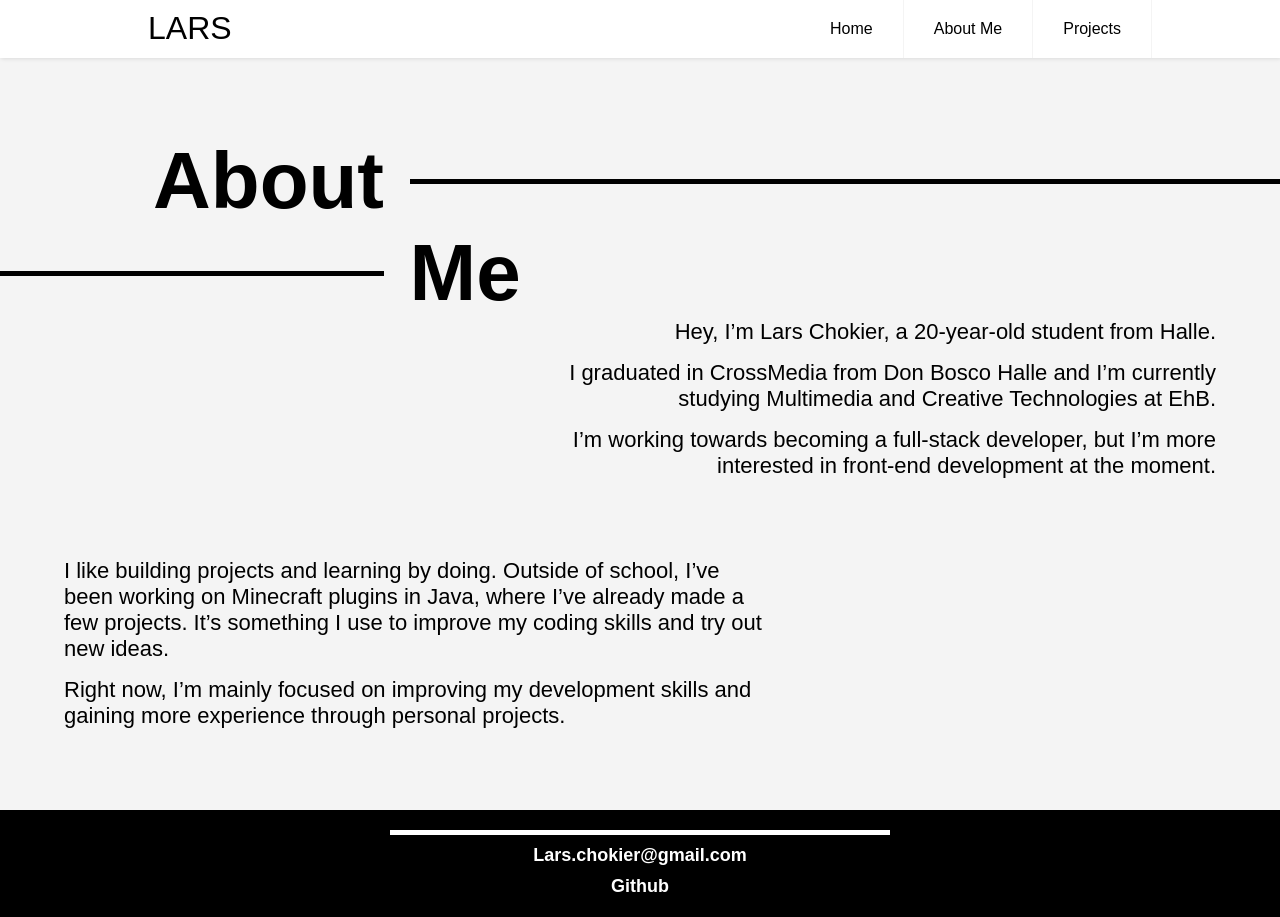
<file: pages/about_me.html>
<!doctype html>
<html lang="en">
  <head>
    <meta charset="UTF-8" />
    <meta name="viewport" content="width=device-width, initial-scale=1.0" />
    <link rel="stylesheet" href="../css/style.css" />
    <title>Portfolio</title>
  </head>
  <body>
    <nav class="nav">
      <a href="../index.html" class="logo">LARS</a>
      <input class="menu-btn" type="checkbox" id="menu-btn" />
      <label class="menu-icon" for="menu-btn"
        ><span class="navicon"></span
      ></label>
      <ul class="menu">
        <li><a href="../index.html">Home</a></li>
        <li><a href="about_me.html">About Me</a></li>
        <li><a href="projects.html">Projects</a></li>
      </ul>
    </nav>
    <section class="AboutMe">
      <section>
        <h1>About</h1>
        <span></span>
      </section>
      <section>
        <span></span>
        <h1>Me</h1>
      </section>
      <p class="aboutmeright">
        Hey, I’m Lars Chokier, a 20-year-old student from Halle.
      </p>
      <p class="aboutmeright">
        I graduated in CrossMedia from Don Bosco Halle and I’m currently
        studying Multimedia and Creative Technologies at EhB.
      </p>
      <p class="aboutmeright">
        I’m working towards becoming a full-stack developer, but I’m more
        interested in front-end development at the moment.
      </p>
      <p class="aboutmeleft">
        I like building projects and learning by doing. Outside of school, I’ve
        been working on Minecraft plugins in Java, where I’ve already made a few
        projects. It’s something I use to improve my coding skills and try out
        new ideas.
      </p>
      <p class="aboutmeleft">
        Right now, I’m mainly focused on improving my development skills and
        gaining more experience through personal projects.
      </p>
    </section>

    <footer class="footer">
      <span></span>
      <a href="mailto:lars.chokier@gmail.com" class="contact__link">
        Lars.chokier@gmail.com
      </a>
      <a href="https://github.com/LarsChokier">Github</a>
    </footer>
  </body>
</html>
</file>
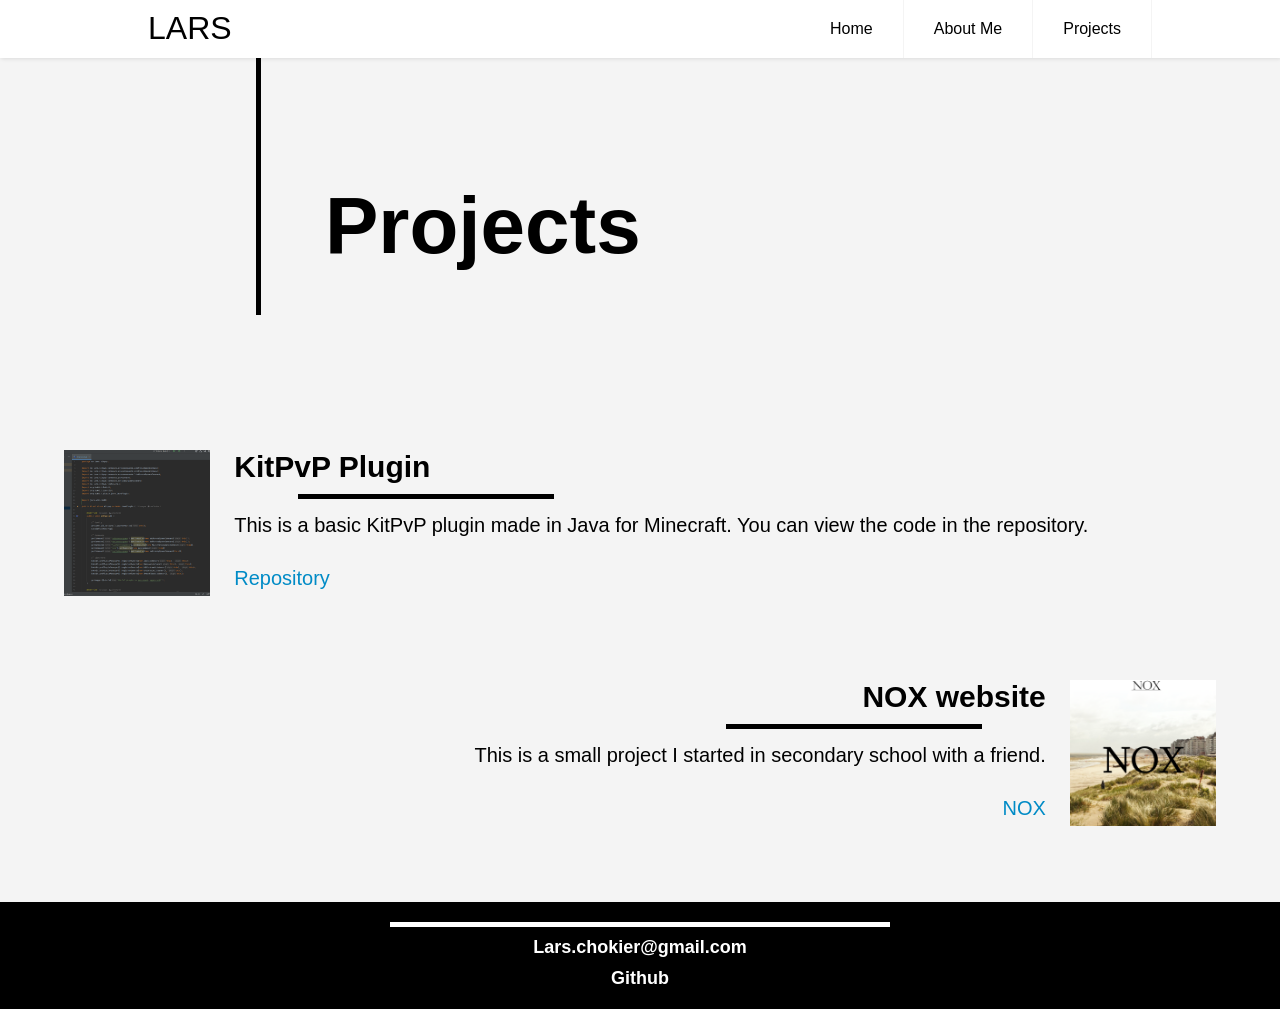
<file: pages/projects.html>
<!doctype html>
<html lang="en">
  <head>
    <meta charset="UTF-8" />
    <meta name="viewport" content="width=device-width, initial-scale=1.0" />
    <link rel="stylesheet" href="../css/style.css" />
    <title>Portfolio</title>
  </head>
  <body>
    <nav class="nav">
      <a href="../index.html" class="logo">LARS</a>
      <input class="menu-btn" type="checkbox" id="menu-btn" />
      <label class="menu-icon" for="menu-btn"
        ><span class="navicon"></span
      ></label>
      <ul class="menu">
        <li><a href="../index.html">Home</a></li>
        <li><a href="about_me.html">About Me</a></li>
        <li><a href="projects.html">Projects</a></li>
      </ul>
    </nav>
    <header class="skillsHeader">
      <span></span>
      <h1>Projects</h1>
    </header>
    <section class="projects">
      <section class="prright">
        <img src="../images/KitpvpCode.png" alt="" />
        <h2>KitPvP Plugin</h2>
        <span></span>
        <p>
          This is a basic KitPvP plugin made in Java for Minecraft. You can view
          the code in the repository.
        </p>
        <a href="https://github.com/LarsChokier/kitpvp.git">Repository</a>
      </section>

      <section class="prleft">
        <img src="../images/NOX.png" alt="" />
        <h2>NOX website</h2>
        <span></span>
        <p>
          This is a small project I started in secondary school with a friend.
        </p>
        <a href="../projects/NOX/index.html">NOX</a>
      </section>
    </section>
    <footer class="footer">
      <span></span>
      <a href="mailto:lars.chokier@gmail.com" class="contact__link">
        Lars.chokier@gmail.com
      </a>
      <a href="https://github.com/LarsChokier">Github</a>
    </footer>
  </body>
</html>
</file>
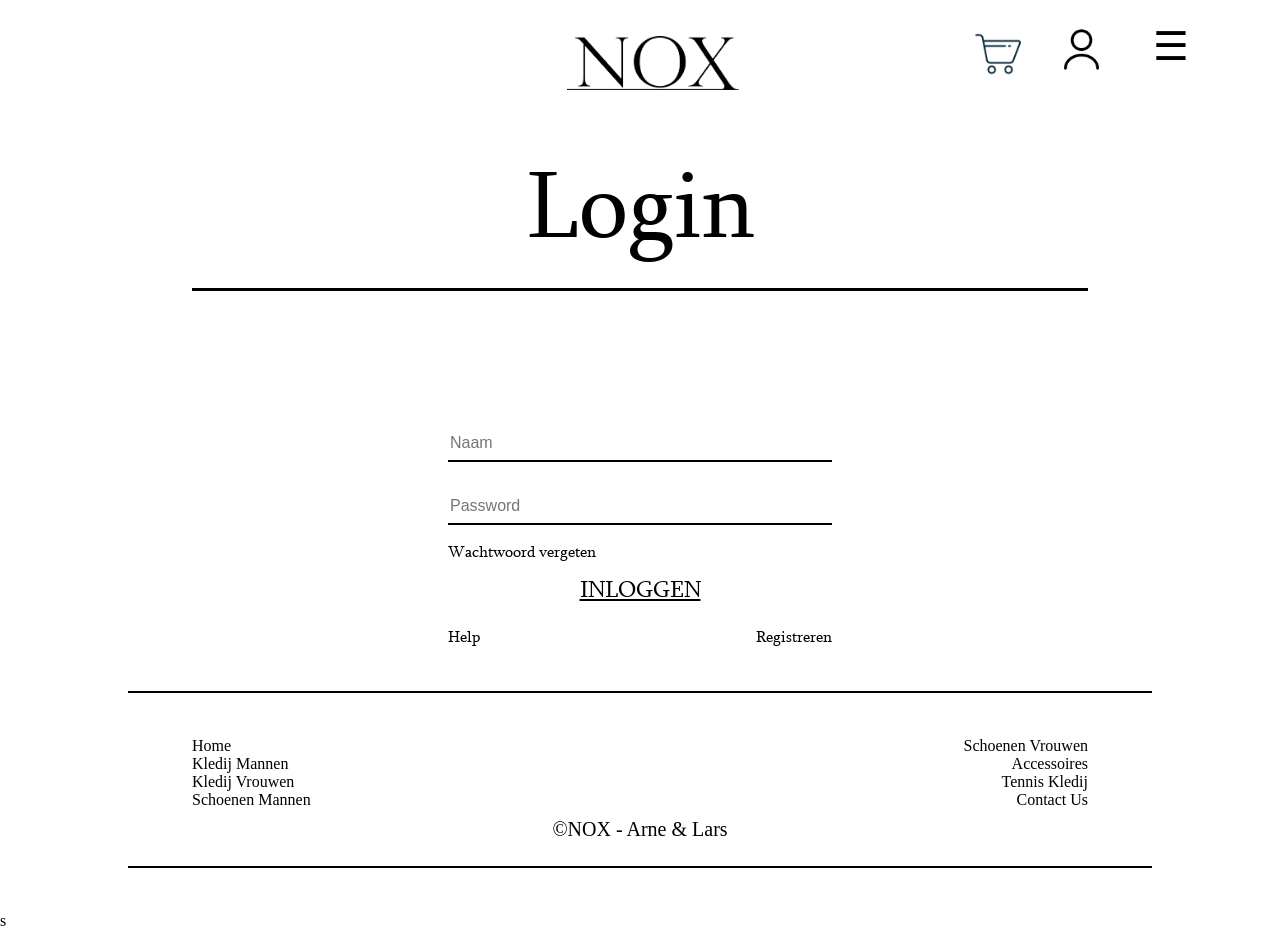
<file: projects/NOX/paginas/login.html>
<!DOCTYPE html>
<html lang="nl">

<head>
    <!-- https://larschokier.be/opdrachten/NOX_Lars/index.html -->
    <meta charset="UTF-8">
    <meta name="viewport" content="width=device-width, initial-scale=1.0">
    <link rel="stylesheet" href="../css/reset.css">
    <link rel="stylesheet" href="../css/style.css">
    <title>NOX</title>
    <meta name="viewport" content="width=device-width, initial-scale=1.0">
</head>

<body>
    <header>
        <nav>
            <a href="../index.html">
                <figure class="logoN"></figure>
            </a>
            <section>
                <p class="Menu" id="hamburgerButton">☰</p>
                <a href="login.html"><figure class="user"></figure></a>
                <a href="winkelmandje.html"><figure class="mandje"></figure></a>
            </section>
        </nav>
        <section class="wkhead">
                <h1>Login</h1>
                <span></span>
        </section>
    </header>
    <article class="login">
        <section class="loginInputs">
                <input type="text" name="name" placeholder="Naam" id="naamInput" autocomplete="off">
                <input type="password" name="Password" placeholder="Password" id="passwordInput">
        </section>
        <section class="loginBB">
            <a href=""><p>Wachtwoord vergeten</p></a>
            <a href=""><h3>INLOGGEN</h3></a>
            <a href=""><p>Help</p></a>
            <a href=""><p>Registreren</p></a>
        </section>
    </article>
    <section class="HamburgerMenu">
        <section></section>
        <section>
            <img src="../afbeeldingen/LogoD1.png" alt="Logo NOX">
            <span></span>
            <a href="login.html">Login</a>
            <a href="../index.html">Home</a>
            <a href="winkelmandje.html">Winkelwagen</a>
            <span></span>
            <a href="#">Kledij Mannen</a>
            <a href="#">Kledij Vrouwen</a>
            <span></span>
            <a href="#">Schoenen Mannen</a>
            <a href="#">Schoenen Vrouwen</a>
            <span></span>
            <a href="#">Accesoires</a>
            <a href="#">Tennis Kledij</a>
        </section>
    </section>
    
    <footer>
        <span></span>
        <ul>
            <li><a href="../index.html">Home</a></li>
            <li><a href="#">Kledij Mannen</a></li>		
            <li><a href="#">Kledij Vrouwen</a></li>
            <li><a href="#">Schoenen Mannen</a></li>
        </ul>
        <ul>
            <li><a href="#">Schoenen Vrouwen</a></li>
            <li><a href="#">Accessoires</a></li>
            <li><a href="#">Tennis Kledij</a></li>
            <li><a href="#">Contact Us</a></li>
        </ul>
        <ul class="MFooter">
            <li><a href="index.html">Home</a></li>
            <li><a href="#">Kledij Mannen</a></li>
            <li><a href="#">Kledij Vrouwen</a></li>
            <li><a href="#">Schoenen Mannen</a></li>
            <li><a href="#">Schoenen Vrouwen</a></li>
            <li><a href="#">Accessoires</a></li>
            <li><a href="#">Tennis Kledij</a></li>
            <li><a href="#">Contact Us</a></li>
          </ul>
        <h3>©NOX - Arne & Lars</h3>
        <span></span>
    </footer>
    
    <script>
        const menuBtn = document.getElementById('hamburgerButton');
        const menu = document.querySelector('.HamburgerMenu');
        const closeArea = document.querySelector('.HamburgerMenu section:nth-child(1)');
        const logo = document.querySelector('.logoN');
        const menuLogo = document.querySelector('.HamburgerMenu img');

        menuBtn.addEventListener('click', () => {
            menu.classList.toggle('active');
        });

        closeArea.addEventListener('click', () => {
            menu.classList.remove('active');
        });

        logo.addEventListener('click', () => {
            menu.classList.remove('active');
        });

        menuLogo.addEventListener('click', () => {
            menu.classList.remove('active');
        });
    </script>
</body>

</html>s
</file>
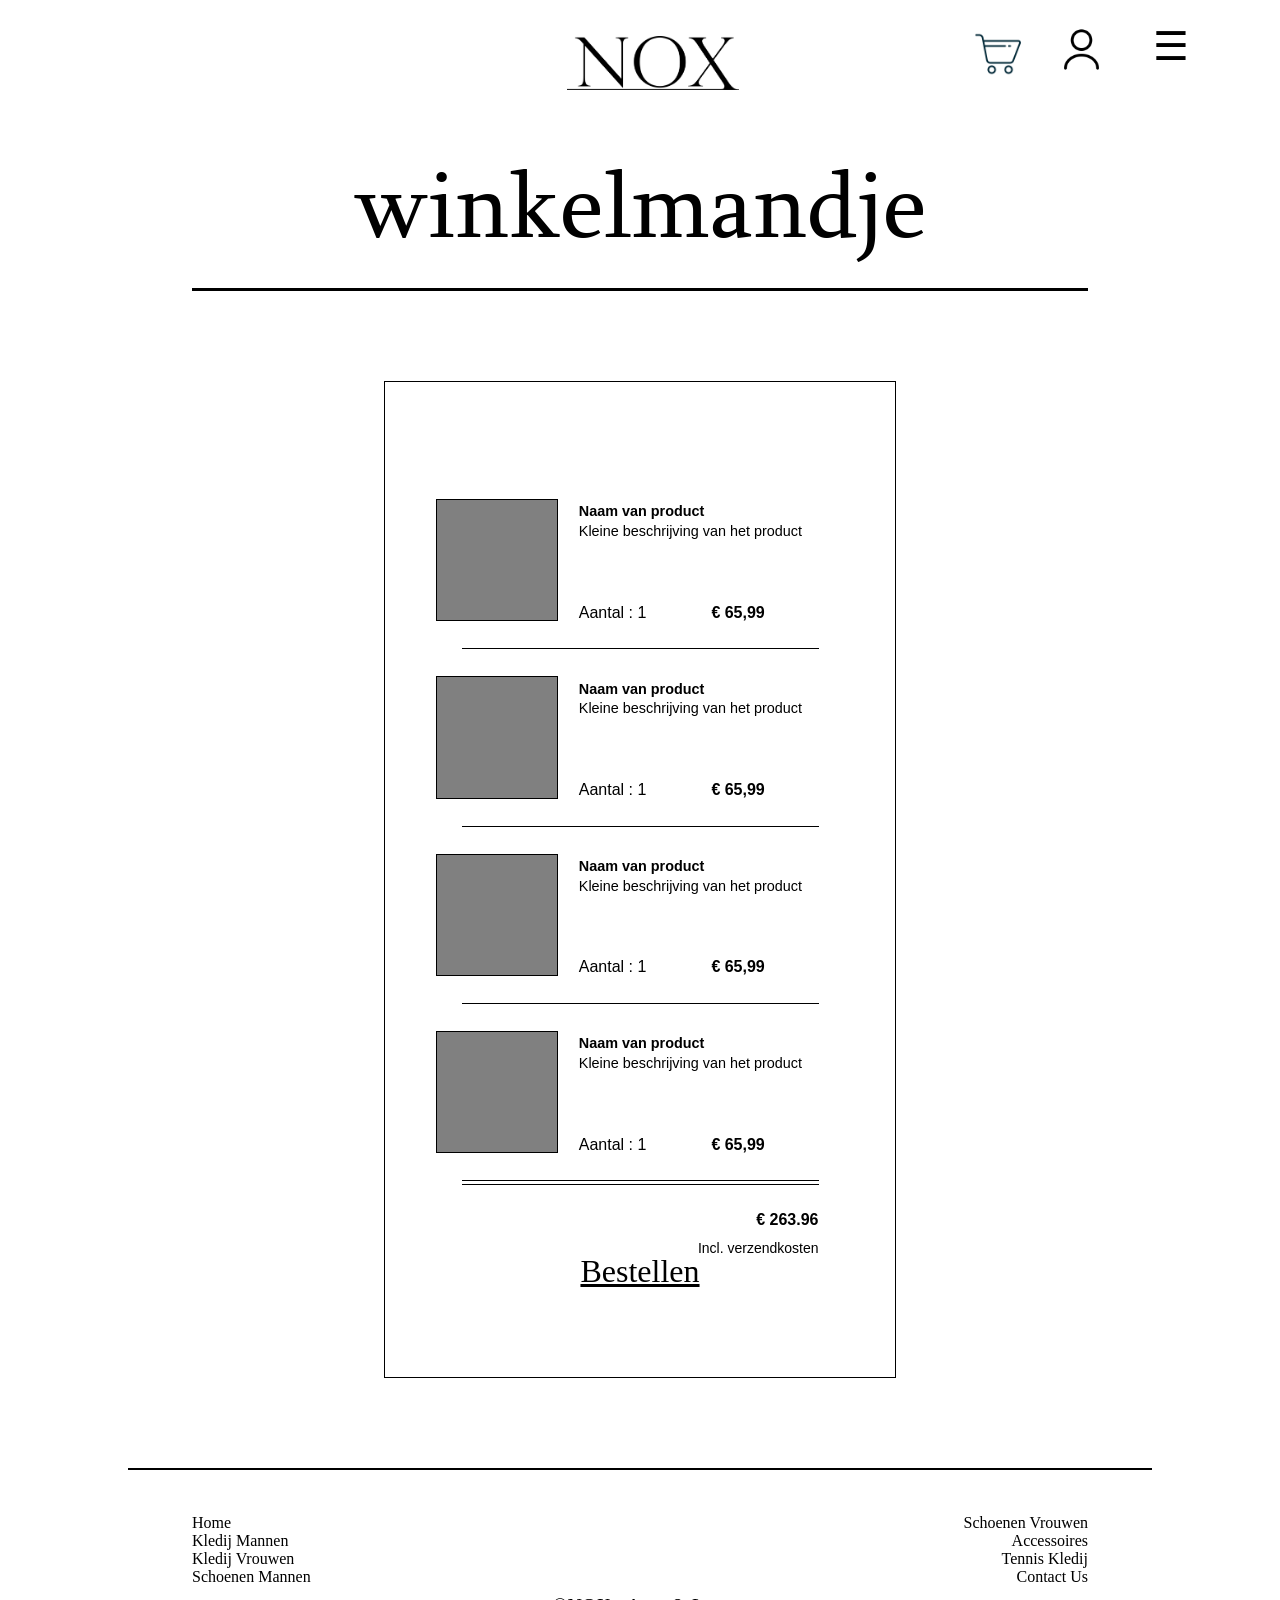
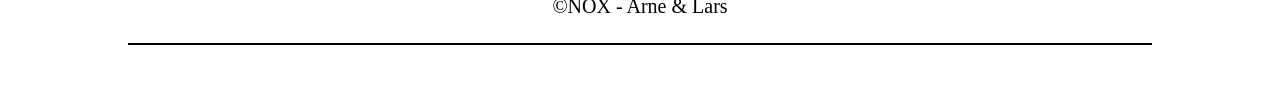
<file: projects/NOX/paginas/winkelmandje.html>
<!DOCTYPE html>
<html lang="nl">

<head>
    <!-- https://larschokier.be/opdrachten/NOX_Lars/index.html -->
    <meta charset="UTF-8">
    <meta name="viewport" content="width=device-width, initial-scale=1.0">
    <link rel="stylesheet" href="../css/reset.css">
    <link rel="stylesheet" href="../css/style.css">
    <title>NOX</title>
    <meta name="viewport" content="width=device-width, initial-scale=1.0">
</head>

<body>
    <header>
        <nav>
            <a href="../index.html">
                <figure class="logoN"></figure>
            </a>
            <section>
                <p class="Menu" id="hamburgerButton">☰</p>
                <a href="login.html"><figure class="user"></figure></a>
                <a href="winkelmandje.html"><figure class="mandje"></figure></a>
            </section>
        </nav>
        <section class="wkhead">
                <h1>winkelmandje</h1>
                <span></span>
        </section>
    </header>
    <article class="winkelwagenArt">
        <section class="winkCon">
            <section class="winkItem">
                <figure></figure>
                <section>
                    <p>Naam van product</p>
                    <p>Kleine beschrijving van het product</p>
                    <p>Aantal : 1</p>
                    <p>€ 65,99</p>
                </section>
            </section>
            <span></span>
            <section class="winkItem">
                <figure></figure>
                <section>
                    <p>Naam van product</p>
                    <p>Kleine beschrijving van het product</p>
                    <p>Aantal : 1</p>
                    <p>€ 65,99</p>
                </section>
            </section>
            <span></span>
            <section class="winkItem">
                <figure></figure>
                <section>
                    <p>Naam van product</p>
                    <p>Kleine beschrijving van het product</p>
                    <p>Aantal : 1</p>
                    <p>€ 65,99</p>
                </section>
            </section>
            <span></span>
            <section class="winkItem">
                <figure></figure>
                <section>
                    <p>Naam van product</p>
                    <p>Kleine beschrijving van het product</p>
                    <p>Aantal : 1</p>
                    <p>€ 65,99</p>
                </section>
            </section>
            <span></span>
            <span></span>
            <section class="Bestellen">
                <p>€ 263.96</p>
                <p>Incl. verzendkosten</p>
                <h3>Bestellen</h3>
            </section>
        </section>
    </article>
    <section class="HamburgerMenu">
        <section></section>
        <section>
            <img src="../afbeeldingen/LogoD1.png" alt="Logo NOX">
            <span></span>
            <a href="login.html">Login</a>
            <a href="../index.html">Home</a>
            <a href="winkelmandje.html">Winkelwagen</a>
            <span></span>
            <a href="#">Kledij Mannen</a>
            <a href="#">Kledij Vrouwen</a>
            <span></span>
            <a href="#">Schoenen Mannen</a>
            <a href="#">Schoenen Vrouwen</a>
            <span></span>
            <a href="#">Accesoires</a>
            <a href="#">Tennis Kledij</a>
        </section>
    </section>
    
    <footer>
        <span></span>
        <ul>
            <li><a href="../index.html">Home</a></li>
            <li><a href="#">Kledij Mannen</a></li>		
            <li><a href="#">Kledij Vrouwen</a></li>
            <li><a href="#">Schoenen Mannen</a></li>
        </ul>
        <ul>
            <li><a href="#">Schoenen Vrouwen</a></li>
            <li><a href="#">Accessoires</a></li>
            <li><a href="#">Tennis Kledij</a></li>
            <li><a href="#">Contact Us</a></li>
        </ul>
        <ul class="MFooter">
            <li><a href="index.html">Home</a></li>
            <li><a href="#">Kledij Mannen</a></li>
            <li><a href="#">Kledij Vrouwen</a></li>
            <li><a href="#">Schoenen Mannen</a></li>
            <li><a href="#">Schoenen Vrouwen</a></li>
            <li><a href="#">Accessoires</a></li>
            <li><a href="#">Tennis Kledij</a></li>
            <li><a href="#">Contact Us</a></li>
          </ul>
        <h3>©NOX - Arne & Lars</h3>
        <span></span>
    </footer>
    
    <script>
        const menuBtn = document.getElementById('hamburgerButton');
        const menu = document.querySelector('.HamburgerMenu');
        const closeArea = document.querySelector('.HamburgerMenu section:nth-child(1)');
        const logo = document.querySelector('.logoN');
        const menuLogo = document.querySelector('.HamburgerMenu img');

        menuBtn.addEventListener('click', () => {
            menu.classList.toggle('active');
        });

        closeArea.addEventListener('click', () => {
            menu.classList.remove('active');
        });

        logo.addEventListener('click', () => {
            menu.classList.remove('active');
        });

        menuLogo.addEventListener('click', () => {
            menu.classList.remove('active');
        });
    </script>
</body>

</html>
</file>
<file: css/style.css>
body {
  margin: 0;
  padding: 0;
  font-family: Helvetica, sans-serif;
  background-color: #f4f4f4;
}

a {
  color: #000;
}

/* header */

.nav {
  background-color: #fff;
  box-shadow: 1px 1px 4px 0 rgba(0, 0, 0, 0.1);
  position: fixed;
  top: 0;
  left: 0;
  width: 100%;
  z-index: 3;
  box-sizing: border-box;
  padding-left: 10%;
  padding-right: 10%;
}

.nav ul {
  margin: 0;
  padding: 0;
  list-style: none;
  overflow: hidden;
  background-color: #fff;
}

.nav li a {
  display: block;
  padding: 20px 20px;
  border-right: 1px solid #f4f4f4;
  text-decoration: none;
}

.nav li a:hover,
.nav .menu-btn:hover {
  background-color: #f4f4f4;
}

.nav .logo {
  display: block;
  float: left;
  font-size: 2em;
  padding: 10px 20px;
  text-decoration: none;
}

/* menu */

.nav .menu {
  clear: both;
  max-height: 0;
  transition: max-height 0.2s ease-out;
}

/* menu icon */

.nav .menu-icon {
  cursor: pointer;
  display: inline-block;
  float: right;
  padding: 28px 20px;
  position: relative;
  user-select: none;
}

.nav .menu-icon .navicon {
  background: #333;
  display: block;
  height: 2px;
  position: relative;
  transition: background 0.2s ease-out;
  width: 18px;
}

.nav .menu-icon .navicon:before,
.nav .menu-icon .navicon:after {
  background: #333;
  content: "";
  display: block;
  height: 100%;
  position: absolute;
  transition: all 0.2s ease-out;
  width: 100%;
}

.nav .menu-icon .navicon:before {
  top: 5px;
}

.nav .menu-icon .navicon:after {
  top: -5px;
}

/* menu btn */

.nav .menu-btn {
  display: none;
}

.nav .menu-btn:checked ~ .menu {
  max-height: 240px;
}

.nav .menu-btn:checked ~ .menu-icon .navicon {
  background: transparent;
}

.nav .menu-btn:checked ~ .menu-icon .navicon:before {
  transform: rotate(-45deg);
}

.nav .menu-btn:checked ~ .menu-icon .navicon:after {
  transform: rotate(45deg);
}

.nav .menu-btn:checked ~ .menu-icon:not(.steps) .navicon:before,
.nav .menu-btn:checked ~ .menu-icon:not(.steps) .navicon:after {
  top: 0;
}

/*HEADER*/

.headerHome {
  width: 100%;
  height: 100vh;
}

.headerHomeText {
  float: left;
  width: 45%;
  display: flex;
  flex-direction: column;
  justify-content: center;
  height: 100%;
  align-items: flex-end;
}
.headerHome .headerHomeText section {
  display: flex;
  align-items: center;
  width: 100%;
  justify-content: flex-end;
}
.headerHome .headerHomeText section h1 {
  width: 30%;
}
.headerHome .headerHomeText section span {
  width: 70%;
  height: 5px;
  background-color: black;
}
.headerHome .headerHomeText h1 {
  font-size: 120px;
  font-weight: 600;
  margin: 0;
  text-align: right;
  line-height: 0.9;
}
.headerHome .headerHomeText h3 {
  font-size: 40px;
  font-weight: 400;
  margin: 0;
  text-align: right;
}
.headerHome .headerHomeText a {
  text-decoration: none;
  font-weight: 800;
  font-size: 20px;
  color: rgb(0, 139, 198);
  width: 15%;
  text-align: center;
  margin-top: 7%;
  padding: 1%;
  border-radius: 5px;
  border-color: rgb(0, 139, 198);
  border-style: solid;
  box-shadow: 1px 1px 4px 0 rgba(0, 0, 0, 0.1);
}
.headerHome .headerHomeText a:hover {
  color: #000000;
  border-color: black;
  background-color: #bebebe;
  transition: all 0.5s ease;
  box-shadow: none;
}
.headerHomeImage {
  float: left;
  width: 55%;
  height: 100%;
  display: flex;
  flex-direction: column;
  justify-content: center;
  align-items: flex-end;
}

.headerHomeImage img {
  width: 80%;
  margin-right: 20%;
}
.headerHomeImage span {
  align-self: flex-start;
  width: 70%;
  height: 5px;
  background-color: black;
  margin-top: 5%;
  float: right;
  margin-left: 30%;
}

.AboutMe {
  margin-top: 15vh;
  height: 75vh;
}
.AboutMe section:nth-child(1) {
  display: flex;
  align-items: center;
}
.AboutMe section:nth-child(1) h1 {
  font-size: 80px;
  font-weight: 600;
  margin: 0;
  width: 30%;
  text-align: right;
}
.AboutMe section:nth-child(1) span:nth-child(2) {
  height: 5px;
  background-color: black;
  width: 68%;
  margin-left: 2%;
}

.AboutMe section:nth-child(2) {
  display: flex;
  align-items: center;
}
.AboutMe section:nth-child(2) span:nth-child(1) {
  height: 5px;
  background-color: black;
  width: 30%;
}
.AboutMe section:nth-child(2) h1 {
  font-size: 80px;
  font-weight: 600;
  margin: 0;
  width: 68%;
  margin-left: 2%;
  text-align: left;
}

.AboutMe p {
  font-size: 22px;
  font-weight: 400;
  margin: 0;
  margin-bottom: 15px;
  width: 55%;
  float: left;
  margin-left: 40%;
  text-align: right;
  margin-right: 5%;
}
.AboutMe p:nth-child(6) {
  margin-top: 5%;
  text-align: left;
  margin-left: 5%;
}
.AboutMe p:nth-child(7) {
  text-align: left;
  margin-left: 5%;
}
.skillsHeader {
  height: 40vh;
}
.skillsHeader span {
  width: 5px;
  height: 35vh;
  background-color: #000;
  float: left;
  margin-left: 20%;
}

.skillsHeader h1 {
  font-size: 80px;
  font-weight: 600;
  margin: 0;
  padding-left: 5%;
  margin-top: 20vh;
  float: left;
}
.prright {
  padding-left: 5%;
  margin-top: 10vh;
}
.prright img {
  width: 12%;
  float: left;
  margin-right: 2%;
}
.prright h2 {
  font-size: 30px;
  font-weight: 600;
  margin: 0;
  margin-top: 10px;
  margin-bottom: 10px;
}
.prright span {
  height: 5px;
  width: 20vw;
  margin-left: 5vw;
  background-color: black;
  float: left;
}
.prright p {
  font-size: 20px;
  font-weight: 100;
  margin: 0;
  margin-bottom: 30px;
  margin-top: 30px;
}
.prright a {
  font-size: 20px;
  font-weight: 100;
  color: rgb(0, 139, 198);
  margin: 0;
  text-decoration: none;
}
.prright a:hover {
  color: rgb(0, 69, 98);
}

.prleft {
  padding-right: 5%;
  margin-top: 10vh;
  margin-bottom: 15vh;
}
.prleft img {
  width: 12%;
  float: right;
  margin-left: 2%;
}
.prleft h2 {
  font-size: 30px;
  font-weight: 600;
  margin: 0;
  text-align: right;
  margin-top: 10px;
  margin-bottom: 10px;
}
.prleft span {
  height: 5px;
  width: 20vw;
  margin-right: 5vw;
  background-color: black;
  float: right;
}
.prleft p {
  font-size: 20px;
  font-weight: 100;
  margin: 0;
  margin-bottom: 30px;
  margin-top: 30px;
  text-align: right;
}
.prleft a {
  font-size: 20px;
  font-weight: 100;
  color: rgb(0, 139, 198);
  margin: 0;
  text-decoration: none;
  float: right;
}
.prleft a:hover {
  color: rgb(0, 69, 98);
}
.footer {
  background-color: black;
  display: flex;
  flex-direction: column;
  align-items: center;
  justify-content: center;
  gap: 10px;
  padding: 20px 0;
  text-align: center;
}
.footer span {
  width: 60%;
  max-width: 500px;
  height: 5px;
  background-color: white;
}
.footer a {
  color: white;
  text-decoration: none;
  font-size: 18px;
  font-weight: 600;
  margin: 0 12px;
}
.footer a:hover {
  color: #bebebe;
}
/* 48em = 768px */

@media (min-width: 48em) {
  .nav li {
    float: left;
  }
  .nav li a {
    padding: 20px 30px;
  }
  .nav .menu {
    clear: none;
    float: right;
    max-height: none;
  }
  .nav .menu-icon {
    display: none;
  }
}
@media (max-width: 48em) {
  .headerHome {
    height: auto;
    margin-top: 20vh;
  }
  .headerHome .headerHomeText {
    width: 100%;
    align-items: center;
    text-align: center;
  }
  .headerHome .headerHomeText section {
    justify-content: center;
  }
  .headerHome .headerHomeText section h1 {
    width: auto;
  }
  .headerHome .headerHomeText section span {
    display: none;
  }
  .headerHome .headerHomeText h1 {
    font-size: 60px;
    line-height: normal;
  }
  .headerHome .headerHomeText h3 {
    font-size: 30px;
  }
  .headerHome .headerHomeText a {
    width: auto;
    margin-top: 5%;
  }
  .headerHomeImage {
    width: 100%;
    height: auto;
    align-items: center;
    margin-top: 5%;
  }
  .headerHomeImage img {
    width: 80%;
    margin-right: 0;
  }

  .AboutMe {
    height: auto;
    margin-top: 10vh;
  }
  .AboutMe section:nth-child(1) {
    flex-direction: column;
    align-items: center;
  }
  .AboutMe section:nth-child(1) h1 {
    width: auto;
    text-align: center;
  }
  .AboutMe section:nth-child(1) span:nth-child(2) {
    display: none;
  }
  .AboutMe section:nth-child(2) {
    flex-direction: column;
    align-items: center;
  }
  .AboutMe section:nth-child(2) span:nth-child(1) {
    display: none;
  }
  .AboutMe section:nth-child(2) h1 {
    width: auto;
    text-align: center;
  }
  .AboutMe p {
    width: 80%;
    margin: 0 auto;
    text-align: center;
    float: none;
  }
  .AboutMe p:nth-child(6),
  .AboutMe p:nth-child(7) {
    margin-left: auto;
    margin-right: auto;
    text-align: center;
  }
  .AboutMe p:nth-child(7) {
    margin-bottom: 3vh;
  }

  .skillsHeader {
    height: auto;
    display: flex;
    margin-top: 10vh;
    flex-direction: column;
    align-items: center;
  }
  .skillsHeader span {
    display: none;
  }
  .skillsHeader h1 {
    padding-left: 0;
    margin-top: 0;
    text-align: center;
    width: 100%;
  }

  .projects {
    height: auto;
    margin-top: 10vh;
    display: flex;
    flex-direction: column;
    align-items: center;
  }
  .prright {
    padding-left: 0;
    margin-top: 0vh;
    width: 80%;
  }
  .prright img {
    width: 20%;
    margin-right: 5%;
  }
  .prright span {
    display: none;
  }
  .prleft {
    padding-right: 0;
    margin-top: 5vh;
    width: 80%;
  }
  .prleft img {
    width: 20%;
    margin-left: 5%;
  }
  .prleft span {
    display: none;
  }

  .footer {
    height: auto;
    padding: 20px 0;
    flex-direction: column;
    align-items: center;
  }
  .footer a {
    margin: 10px;
  }
}
</file>
<file: projects/NOX/css/style.css>
/* ----------------------------------
   ALGEMENE STIJLEN
---------------------------------- */
* {
    box-sizing: border-box;
    font-family: Custom;
}

body {
    width: 100vw;
    overflow: none;
}

@font-face {
    font-family: Custom;
    src: url(../fonts/sylfaen.ttf);
}


/* ----------------------------------
   NAVIGATIEBALK
---------------------------------- */
nav {
    height: 10vh;
}

.logoN {
    background-image: url("../afbeeldingen/LogoD1.png");
    background-size: contain;
    background-repeat: no-repeat;
    background-position: center;
    width: 30vw;
    margin-left: 36vw;
    height: 6vh;
    margin-top: 4vh;
    float: left;
}

.mandje {
    background-image: url("../afbeeldingen/cart.png");
    background-size: contain;
    background-repeat: no-repeat;
    background-position: center;
    float: right;
    width: 6vw;
    height: 6vh;
    margin-top: 3vh;
}

.user {
    background-image: url("../afbeeldingen/user.png");
    background-size: contain;
    background-repeat: no-repeat;
    background-position: center;
    float: right;
    width: 7vw;
    height: 5vh;
    margin-top: 3vh;
}

.Menu {
    width: 7vw;
    height: 6vh;
    margin-top: 3vh;
    font-size: 40px;
    text-align: center;
    float: right;
    margin-right: 5vw;
    cursor: pointer;
}


/* ----------------------------------
   HEADER
---------------------------------- */
.H {
    height: 90vh;
    background-image: url("../afbeeldingen/back1.png");
    background-size: cover;
    background-repeat: no-repeat;
    background-position: center;
}

.HH {
    display: flex;
    align-items: center;
    justify-content: center;
    height: 100%;
    width: 100%;
    background: linear-gradient(180deg, rgba(255, 255, 255, 1) 0%, rgba(255, 255, 255, 0) 30%);
}

header h1 {
    font-size: 14em;
    font-family: Custom;
}


/* ----------------------------------
   HAMBURGER MENU
---------------------------------- */
.HamburgerMenu {
    display: none;
    position: fixed;
    top: 0;
    left: 0;
    height: 100vh;
    width: 100%;
    z-index: 999;
    flex-direction: row;
}

.HamburgerMenu.active {
    display: flex;
}

.HamburgerMenu section:nth-child(1) {
    backdrop-filter: blur(6px);
    width: 60%;
    height: 100%;
}

.HamburgerMenu span {
    width: 40%;
    height: 0.1vh;
    background-color: black;
}

.HamburgerMenu section:nth-child(2) {
    backdrop-filter: blur(6px);
    width: 40%;
    height: 100%;
    background-color: white;
    display: flex;
    flex-direction: column;
    padding: 2rem;
    gap: 1rem;
}

.HamburgerMenu section:nth-child(2) span:nth-child(2) {
    width: 100%;
}

.HamburgerMenu section:nth-child(2) a:nth-child(3) {
    margin-bottom: 5vh;
}

.HamburgerMenu section:nth-child(2) img {
    width: 10vw;
    margin-bottom: 0;
}

.HamburgerMenu section:nth-child(2) a {
    font-family: Custom;
    font-size: 1.5rem;
    all: unset;
    cursor: pointer;
    color: black;
    padding-left: 3%;
}


/* ----------------------------------
   BESTSELLER SECTIE
---------------------------------- */
.BestSeller {
    height: fit-content;
}

.BestSeller h2 {
    padding-top: 10vh;
    text-align: center;
    font-family: Custom;
    font-size: 5rem;
    margin-bottom: 10vh;
}

.BestSellerGall {
    display: flex;
    flex-direction: row;
    justify-content: space-evenly;
}

.BestSellerGall > section {
    height: fit-content;
    width: 15vw;
}

.BestSellerGall > section > section {
    height: 45vh;
    width: 100%;
    background-color: gray;
}

.BestSellerGall > section > h3,
.BestSellerGall > section > p {
    font-family: 'Times New Roman', Times, serif;
    margin-top: 1vh;
    margin-bottom: 1vh;
}


/* ----------------------------------
   HOME IMAGES
---------------------------------- */
.HomeIMGS {
    height: 100vh;
    margin-top: 10vh;
}

.HomeIMGS > figure {
    width: 50%;
    float: left;
    height: 100%;
    background-size: cover;
    background-position: center;
}

.HomeIMGS figure:nth-child(1) {
    background-image: url("../afbeeldingen/HOMEIMG1.png");
}

.HomeIMGS figure:nth-child(2) {
    background-image: url("../afbeeldingen/HOMEIMG2.png");
}


/* ----------------------------------
   NEW IN GALLERY
---------------------------------- */
.NewIn {
    height: fit-content;
}

.NewIn h2 {
    padding-top: 10vh;
    text-align: center;
    font-family: Custom;
    font-size: 5rem;
    margin-bottom: 10vh;
}

.NewInGallCONTAINER {
    width: 100vw;
    height: 70vh;
}

.NewInGallB1,
.NewInGallB2 {
    width: 10vw;
    height: 100%;
    float: left;
    display: flex;
    justify-content: center;
    align-items: center;
}

.NewInGallB1 figure {
    background-image: url("../afbeeldingen/arrow left.png");
}

.NewInGallB2 figure {
    background-image: url("../afbeeldingen/arrow right.png");
}

.NewInGallB1 figure,
.NewInGallB2 figure {
    height: 20vh;
    width: 100%;
    background-size: contain;
    background-repeat: no-repeat;
    background-position: center;
}

.NewInGall {
    display: flex;
    flex-direction: row;
    justify-content: space-evenly;
    float: left;
    width: 80vw;
    align-items: center;
    height: 100%;
}

.NewInGall > section {
    height: fit-content;
    width: 15vw;
}

.NewInGall > section > figure {
    height: 45vh;
    width: 100%;
    background-color: gray;
}

.NewInGall > section > h3,
.NewInGall > section > p {
    font-family: 'Times New Roman', Times, serif;
    margin-top: 1vh;
    margin-bottom: 1vh;
}


/* ----------------------------------
   4 DELEN (CATEGORIEËN)
---------------------------------- */
.vierDelen {
    height: 200vh;
    width: 100vw;
    display: flex;
    flex-direction: row;
    justify-content: center;
    align-items: center;
    flex-wrap: wrap;
}

.vierDelen a {
    text-decoration: none;
    color: inherit;
    display: inline-block;
}

.vierDelen a figure {
    width: 50vw;
    height: 100vh;
    display: flex;
    flex-direction: column-reverse;
    background-size: cover;
}

.vierDelen a figure h3 {
    width: 100%;
    padding: 2%;
    background-color: rgba(0, 0, 0, 0.251);
    font-family: Custom;
    font-size: 40px;
    color: white;
}

.vierDelen figure:hover {
    background-color: rgba(128, 128, 128, 0.109);
    filter: brightness(80%);
}

.vierDelen a:nth-child(1) figure { background-image: url("../afbeeldingen/WinterClothes.png"); }
.vierDelen a:nth-child(2) figure { background-image: url("../afbeeldingen/Outlet.png"); }
.vierDelen a:nth-child(3) figure { background-image: url("../afbeeldingen/accesoires.png"); }
.vierDelen a:nth-child(4) figure { background-image: url("../afbeeldingen/shoes.png"); }


/* ----------------------------------
   FOOTER
---------------------------------- */
footer {
    margin-top: 10vh;
    margin-bottom: 5vh;
    width: 100vw;
}

footer > span {
    width: 80vw;
    margin-left: 10vw;
    height: 2px;
    background-color: black;
    display: block;
}

footer > ul {
    width: 50vw;
    float: left;
    margin-top: 5vh;
    margin-bottom: 1vh;
}

footer ul:nth-child(2) {
    padding-left: 15vw;
}

footer ul:nth-child(3) li {
    padding-right: 15vw;
    text-align: right;
}

footer li {
    margin-bottom: 2px;
    width: 100%;
}

footer li:hover {
    color: gray;
}

footer > ul a {
    all: unset;
}

footer h3 {
    width: 100vw;
    text-align: center;
    margin-top: 7vh;
    margin-bottom: 3vh;
    font-size: 20px;
}


/* ----------------------------------
   WINKELWAGEN
---------------------------------- */
.wkhead {
    height: fit-content;
    background-size: cover;
    background-repeat: no-repeat;
    background-position: center;
    margin-bottom: 10vh;
}

.wkhead h1 {
    font-size: 6rem;
    text-align: center;
    margin-top: 5%;
}

.wkhead span {
    width: 70vw;
    margin-left: 15vw;
    height: 0.3vh;
    margin-top: 3%;
    background-color: black;
    display: block;
}

.winkelwagenArt {
    height: fit-content;
    display: flex;
    justify-content: center;
    align-items: center;
    width: 100vw;
}

.winkCon {
    width: 40vw;
    height: fit-content;
    border: 1px solid black;
    display: flex;
    justify-content: center;
    align-items: center;
    padding: 10vh 0;
    flex-direction: column;
}

.winkItem {
    width: 80%;
    margin: 3vh 0;
}

.winkItem figure {
    width: 30%;
    aspect-ratio: 1 / 1;
    float: left;
    background-color: gray;
    border: 1px double black;
}

.winkItem section {
    width: 70%;
    float: left;
    padding-left: 5%;
}

.winkItem > section p:nth-child(1),
.winkItem > section p:nth-child(2) {
    font-family: Arial, Helvetica, sans-serif;
    font-size: 0.9rem;
    margin-top: 2%;
}

.winkItem > section p:nth-child(1) {
    font-weight: 550;
}

.winkItem > section p:nth-child(3),
.winkItem > section p:nth-child(4) {
    font-family: Arial, Helvetica, sans-serif;
    width: 50%;
    float: left;
    margin-top: 25%;
}

.winkItem > section p:nth-child(4) {
    font-weight: 550;
}

.winkCon span {
    width: 70%;
    height: 0.1vh;
    background-color: black;
}

.winkCon span:nth-child(9) {
    margin-top: 0.3vh;
}

.Bestellen {
    width: 70%;
    height: fit-content;
    margin-top: 3vh;
}

.Bestellen p:nth-child(1),
.Bestellen p:nth-child(2) {
    text-align: right;
    font-family: Arial, Helvetica, sans-serif;
}

.Bestellen p:nth-child(1) {
    font-weight: 550;
}

.Bestellen p:nth-child(2) {
    margin-top: 1.5vh;
    font-size: 14px;
}

.Bestellen h3 {
    text-align: right;
    margin-top: 2vh;
    font-size: 2rem;
    text-decoration: underline;
    width: fit-content;
    margin: auto;
}


/* ----------------------------------
   LOGIN FORMULIER
---------------------------------- */
.loginInputs {
    height: fit-content;
    padding-top: 5vh;
}

#naamInput,
#passwordInput {
    width: 30vw;
    margin-left: 35vw;
    margin-bottom: 3vh;
    height: 4vh;
    background-color: white;
    font-family: Arial, Helvetica, sans-serif;
    font-size: 1rem;
    color: black;
    border: none;
    border-bottom: 2px solid black;
}

#passwordInput {
    margin-bottom: 2vh;
}

#naamInput:focus,
#passwordInput:focus {
    outline: none;
    border-bottom: 2px solid black;
    background-color: white;
    color: rgb(55, 55, 55);
}

#naamInput:hover,
#passwordInput:hover {
    border-bottom: 2px solid gray;
}

.loginBB {
    padding-left: 35vw;
    padding-right: 35vw;
    height: fit-content;
}

.loginBB a {
    all: unset;
}

.loginBB p,
.loginBB h3 {
    font-family: Custom;
    width: fit-content;
    margin-bottom: 2vh;
}

.loginBB h3 {
    font-size: 1.5rem;
    text-decoration: underline;
    margin: auto;
}

.loginBB a:nth-child(1) {
    margin-left: auto;
}

.loginBB a:nth-child(3) {
    float: left;
    margin-top: 3vh;
}

.loginBB a:nth-child(4) {
    float: right;
    margin-left: auto;
    margin-top: 3vh;
}
.MFooter {
    display: none;
}
@media (max-width: 768px) {
    
/* ----------------------------------
   NAVIGATIEBALK
---------------------------------- */
nav {
    height: 20vh;
}

.logoN {
    background-image: url("../afbeeldingen/LogoD1.png");
    background-size: contain;
    background-repeat: no-repeat;
    background-position: center;
    width: 50vw;
    margin-left: 25vw;
    height: 6vh;
    margin-top: 4vh;
    float: left;
}

.mandje {
    display: none;
}

.user {
    display: none;
}

.Menu {
    width: 7vw;
    height: 6vh;
    margin-top: 5vh;
    font-size: 40px;
    text-align: center;
    float: right;
    margin-right: 5vw;
    cursor: pointer;
}


/* ----------------------------------
   HEADER
---------------------------------- */
.H {
    height: 80vh;
    background-image: url("../afbeeldingen/back1.png");
    background-size: cover;
    background-repeat: no-repeat;
    background-position: center;
}

.HH {
    display: flex;
    align-items: center;
    justify-content: center;
    height: 100%;
    width: 100%;
    background: linear-gradient(180deg, rgba(255, 255, 255, 1) 0%, rgba(255, 255, 255, 0) 30%);
}

header h1 {
    font-size:10rem;
    font-family: Custom;
    margin-bottom: 5vh;
}


/* ----------------------------------
   HAMBURGER MENU
---------------------------------- */
.HamburgerMenu {
    display: none;
    position: fixed;
    top: 0;
    left: 0;
    height: 100vh;
    width: 100%;
    z-index: 999;
    flex-direction: row;
}

.HamburgerMenu.active {
    display: flex;
}

.HamburgerMenu section:nth-child(1) {
    display: none;
}

.HamburgerMenu span {
    width: 60%;
    height: 0.2%;
    background-color: black;
}

.HamburgerMenu section:nth-child(2) {
    backdrop-filter: blur(6px);
    width: 100%;
    height: 100%;
    background-color: white;
    display: flex;
    flex-direction: column;
    padding: 2rem;
    gap: 1rem;
    align-items: center;
    justify-content: center;
}

.HamburgerMenu section:nth-child(2) span:nth-child(2) {
    width: 100%;
}

.HamburgerMenu section:nth-child(2) a:nth-child(3) {
    margin-bottom: 4vh;
}

.HamburgerMenu section:nth-child(2) img {
    width: 40vw;
    margin-bottom: 0;
}

.HamburgerMenu section:nth-child(2) a {
    font-family: Custom;
    font-size: 5rem;
    all: unset;
    cursor: pointer;
    color: black;
    padding-left: 0;
}


/* ----------------------------------
   BESTSELLER SECTIE
---------------------------------- */
.BestSeller {
    height: fit-content;
}

.BestSeller h2 {
    padding-top: 10vh;
    text-align: center;
    font-family: Custom;
    font-size: 5rem;
    margin-bottom: 10vh;
}

.BestSellerGall {
    display: flex;
    flex-direction: column;
    align-items: center;
    justify-content: center;
}

.BestSellerGall > section {
    height: fit-content;
    width: 70vw;
    margin-bottom: 10%;
}

.BestSellerGall > section > section {
    height: 45vh;
    width: 100%;
    background-color: gray;
}

.BestSellerGall > section > h3,
.BestSellerGall > section > p {
    font-family: 'Times New Roman', Times, serif;
    margin-top: 1vh;
    margin-bottom: 1vh;
}


/* ----------------------------------
   HOME IMAGES
---------------------------------- */
.HomeIMGS {
    display: none;
}


/* ----------------------------------
   NEW IN GALLERY
---------------------------------- */
.NewIn {
    height: fit-content;
}

.NewIn h2 {
    padding-top: 10vh;
    text-align: center;
    font-family: Custom;
    font-size: 5rem;
    margin-bottom: 0vh;
}

.NewInGallCONTAINER {
    width: 100vw;
    height: 70vh;
}

.NewInGallB1,
.NewInGallB2 {
    width: 10vw;
    height: 100%;
    float: left;
    display: flex;
    justify-content: center;
    align-items: center;
}

.NewInGallB1 figure {
    background-image: url("../afbeeldingen/arrow left.png");
}

.NewInGallB2 figure {
    background-image: url("../afbeeldingen/arrow right.png");
}

.NewInGallB1 figure,
.NewInGallB2 figure {
    height: 20vh;
    width: 100%;
    background-size: contain;
    background-repeat: no-repeat;
    background-position: center;
}

.NewInGall {
    display: flex;
    flex-direction: row;
    justify-content: space-evenly;
    float: left;
    width: 80vw;
    align-items: center;
    height: 100%;
}

.NewInGall > section {
    height: fit-content;
    width: 70vw;
}

.NewInGall > section > figure {
    height: 45vh;
    width: 100%;
    background-color: gray;
}

.NewInGall > section > h3,
.NewInGall > section > p {
    font-family: 'Times New Roman', Times, serif;
    margin-top: 1vh;
    margin-bottom: 1vh;
}

.NewInGall section:nth-child(1){
    display: none;
}
.NewInGall section:nth-child(2){
    display: none;
}
.NewInGall section:nth-child(3){
    display: none;
}
/* ----------------------------------
   4 DELEN (CATEGORIEËN)
---------------------------------- */
.vierDelen {
    height: 100vh;
    width: 100vw;
    display: flex;
    flex-direction: row;
    justify-content: center;
    align-items: center;
    flex-wrap: wrap;
}

.vierDelen a {
    text-decoration: none;
    color: inherit;
    display: inline-block;
}

.vierDelen a figure {
    width: 50vw;
    height: 50vh;
    display: flex;
    flex-direction: column-reverse;
    background-size: cover;
    background-position: center;
}

.vierDelen a figure h3 {
    width: 100%;
    padding: 2%;
    background-color: rgba(0, 0, 0, 0.251);
    font-family: Custom;
    font-size: 40px;
    color: white;
}

.vierDelen figure:hover {
    background-color: rgba(128, 128, 128, 0.109);
    filter: brightness(80%);
}

.vierDelen a:nth-child(1) figure { background-image: url("../afbeeldingen/WinterClothes.png"); }
.vierDelen a:nth-child(2) figure { background-image: url("../afbeeldingen/Outlet.png"); }
.vierDelen a:nth-child(3) figure { background-image: url("../afbeeldingen/accesoires.png"); }
.vierDelen a:nth-child(4) figure { background-image: url("../afbeeldingen/shoes.png"); }


/* ----------------------------------
   FOOTER
---------------------------------- */
footer {
    margin-top: 10vh;
    margin-bottom: 5vh;
    width: 100vw;
}

footer > span {
    width: 80vw;
    margin-left: 10vw;
    height: 2px;
    background-color: black;
    display: block;
}

footer > ul {
    width: 100vw;
    float: none;
    margin-top: 5vh;
    margin-bottom: 1vh;
}
.MFooter {
    display: block;
}
footer ul:nth-child(2) {
    display: none;
}
footer ul:nth-child(3) {
    display: none;
}

footer ul:nth-child(3) li {
    padding-right: 15vw;
    text-align: right;
}

footer li {
    width: fit-content;
    margin: auto;
    margin-bottom: 5px ;
}

footer li:hover {
    color: gray;
}

footer > ul a {
    all: unset;
}

footer h3 {
    width: 100vw;
    text-align: center;
    margin-top: 7vh;
    margin-bottom: 3vh;
    font-size: 20px;
}


/* ----------------------------------
   WINKELWAGEN
---------------------------------- */
.wkhead {
    height: fit-content;
    background-size: cover;
    background-repeat: no-repeat;
    background-position: center;
    margin-bottom: 10vh;
}

.wkhead h1 {
    font-size: 4rem;
    text-align: center;
    margin-top: 5%;
}

.wkhead span {
    width: 70vw;
    margin-left: 15vw;
    height: 0.3vh;
    margin-top: 3%;
    background-color: black;
    display: block;
}

.winkelwagenArt {
    height: fit-content;
    display: flex;
    justify-content: center;
    align-items: center;
    width: 100vw;
}

.winkCon {
    width: 80vw;
    height: fit-content;
    border: 1px solid black;
    display: flex;
    justify-content: center;
    align-items: center;
    padding: 5vh 0;
    flex-direction: column;
}

.winkItem {
    width: 80%;
    margin: 3vh 0;
}

.winkItem figure {
    width: 30%;
    aspect-ratio: 1 / 1;
    float: left;
    background-color: gray;
    border: 1px double black;
}

.winkItem section {
    width: 70%;
    float: left;
    padding-left: 5%;
}

.winkItem > section p:nth-child(1),
.winkItem > section p:nth-child(2) {
    font-family: Arial, Helvetica, sans-serif;
    font-size: 0.9rem;
    margin-top: 2%;
}

.winkItem > section p:nth-child(1) {
    font-weight: 550;
}

.winkItem > section p:nth-child(3),
.winkItem > section p:nth-child(4) {
    font-family: Arial, Helvetica, sans-serif;
    width: 50%;
    float: left;
    margin-top: 25%;
}

.winkItem > section p:nth-child(4) {
    font-weight: 550;
}

.winkCon span {
    width: 70%;
    height: 0.2vh;
    background-color: black;
}

.winkCon span:nth-child(9) {
    margin-top: 0.3vh;
}

.Bestellen {
    width: 70%;
    height: fit-content;
    margin-top: 3vh;
}

.Bestellen p:nth-child(1),
.Bestellen p:nth-child(2) {
    text-align: right;
    font-family: Arial, Helvetica, sans-serif;
}

.Bestellen p:nth-child(1) {
    font-weight: 550;
}

.Bestellen p:nth-child(2) {
    margin-top: 1.5vh;
    font-size: 14px;
}

.Bestellen h3 {
    text-align: right;
    margin-top: 2vh;
    font-size: 2rem;
    text-decoration: underline;
    width: fit-content;
    margin: auto;
}


/* ----------------------------------
   LOGIN FORMULIER
---------------------------------- */
.loginInputs {
    height: fit-content;
    padding-top: 0vh;
}

#naamInput,
#passwordInput {
    width: 70vw;
    margin-left: 15vw;
    margin-bottom: 3vh;
    height: 4vh;
    background-color: white;
    font-family: Arial, Helvetica, sans-serif;
    font-size: 1rem;
    color: black;
    border: none;
    border-bottom: 2px solid black;
}

#passwordInput {
    margin-bottom: 2vh;
}

#naamInput:focus,
#passwordInput:focus {
    outline: none;
    border-bottom: 2px solid black;
    background-color: white;
    color: rgb(55, 55, 55);
}

#naamInput:hover,
#passwordInput:hover {
    border-bottom: 2px solid gray;
}

.loginBB {
    padding-left: 15vw;
    padding-right: 15vw;
    height: fit-content;
}

.loginBB a {
    all: unset;
}

.loginBB p,
.loginBB h3 {
    font-family: Custom;
    width: fit-content;
    margin-bottom: 2vh;
}

.loginBB h3 {
    font-size: 1.5rem;
    text-decoration: underline;
    margin: auto;
}

.loginBB a:nth-child(1) {
    margin-left: auto;
}

.loginBB a:nth-child(3) {
    float: left;
    margin-top: 3vh;
}

.loginBB a:nth-child(4) {
    float: right;
    margin-left: auto;
    margin-top: 3vh;
}
}
</file>
